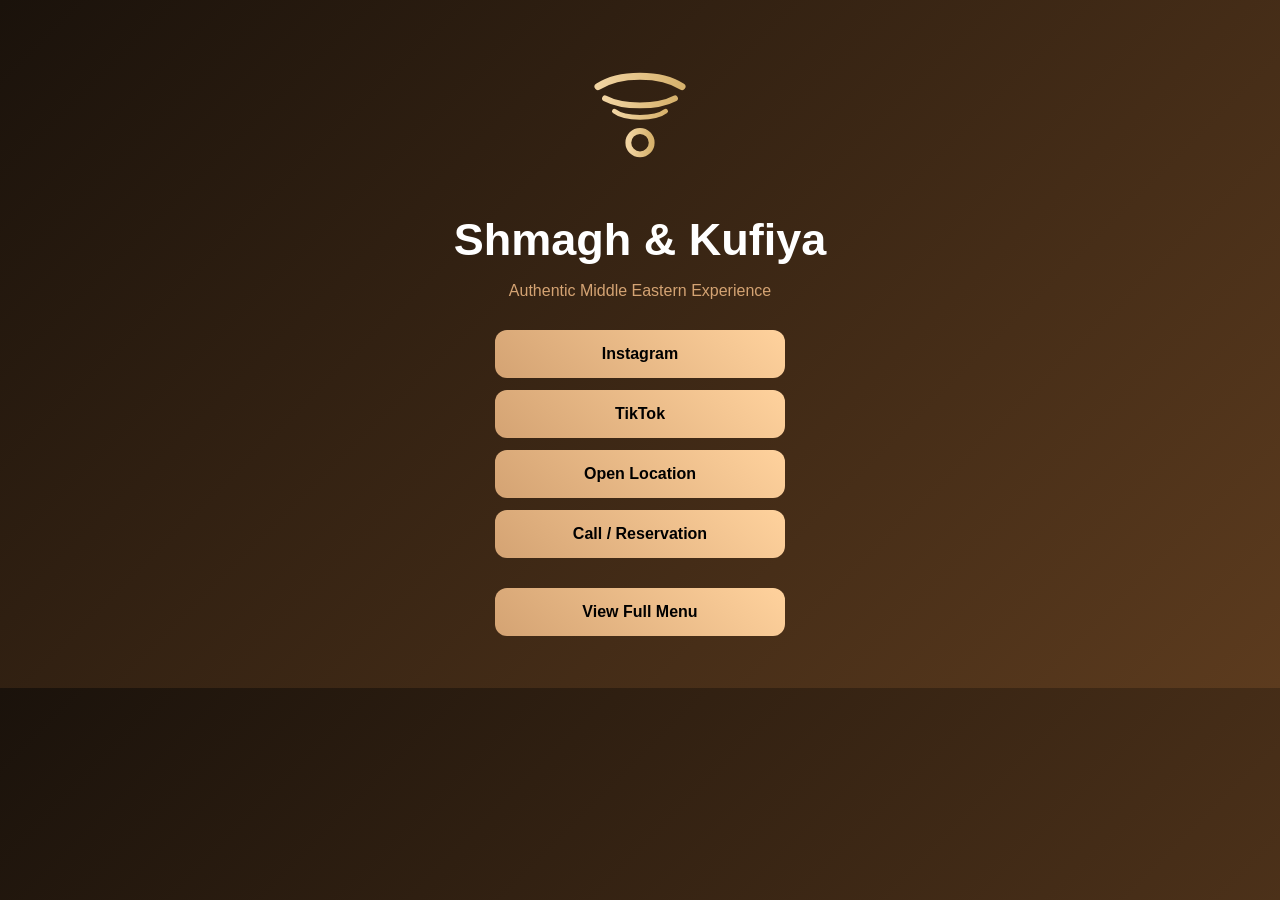
<file: index.html>
<!DOCTYPE html>
<html lang="en">
<head>
<meta charset="UTF-8">
<meta name="viewport" content="width=device-width, initial-scale=1.0">
<title>Shmagh & Kufiya</title>

<style>
body {
  margin:0;
  font-family: 'Segoe UI', sans-serif;
  background: linear-gradient(135deg,#1a120b,#5c3b1e);
  color:white;
  text-align:center;
}

.container {
  padding:40px 20px;
}

.logo {
  width:140px;
  margin-bottom:20px;
}

h1 {
  font-size:45px;
  margin:10px 0;
}

.subtitle {
  color:#d4a373;
  margin-bottom:30px;
}

.btn {
  display:block;
  margin:12px auto;
  padding:15px;
  width:260px;
  border-radius:12px;
  background: linear-gradient(45deg,#d4a373,#ffd29d);
  color:black;
  text-decoration:none;
  font-weight:bold;
  transition:0.3s;
}

.btn:hover {
  transform:scale(1.05);
}

.menu {
  margin-top:30px;
}

</style>

</head>

<body>

<div class="container">

<img src="logo.svg" class="logo">

<h1>Shmagh & Kufiya</h1>
<p class="subtitle">Authentic Middle Eastern Experience</p>

<a class="btn" href="https://www.instagram.com/shmaghwakufiya" target="_blank">Instagram</a>
<a class="btn" href="https://www.tiktok.com/@shmagh.kufiya.res" target="_blank">TikTok</a>
<a class="btn" href="https://maps.google.com/?q=789-791 Main Street Paterson NJ" target="_blank">Open Location</a>
<a class="btn" href="tel:9735531149">Call / Reservation</a>

<div class="menu">
<a class="btn" href="main.html">View Full Menu</a>
</div>

</div>

</body>
</html>
</file>
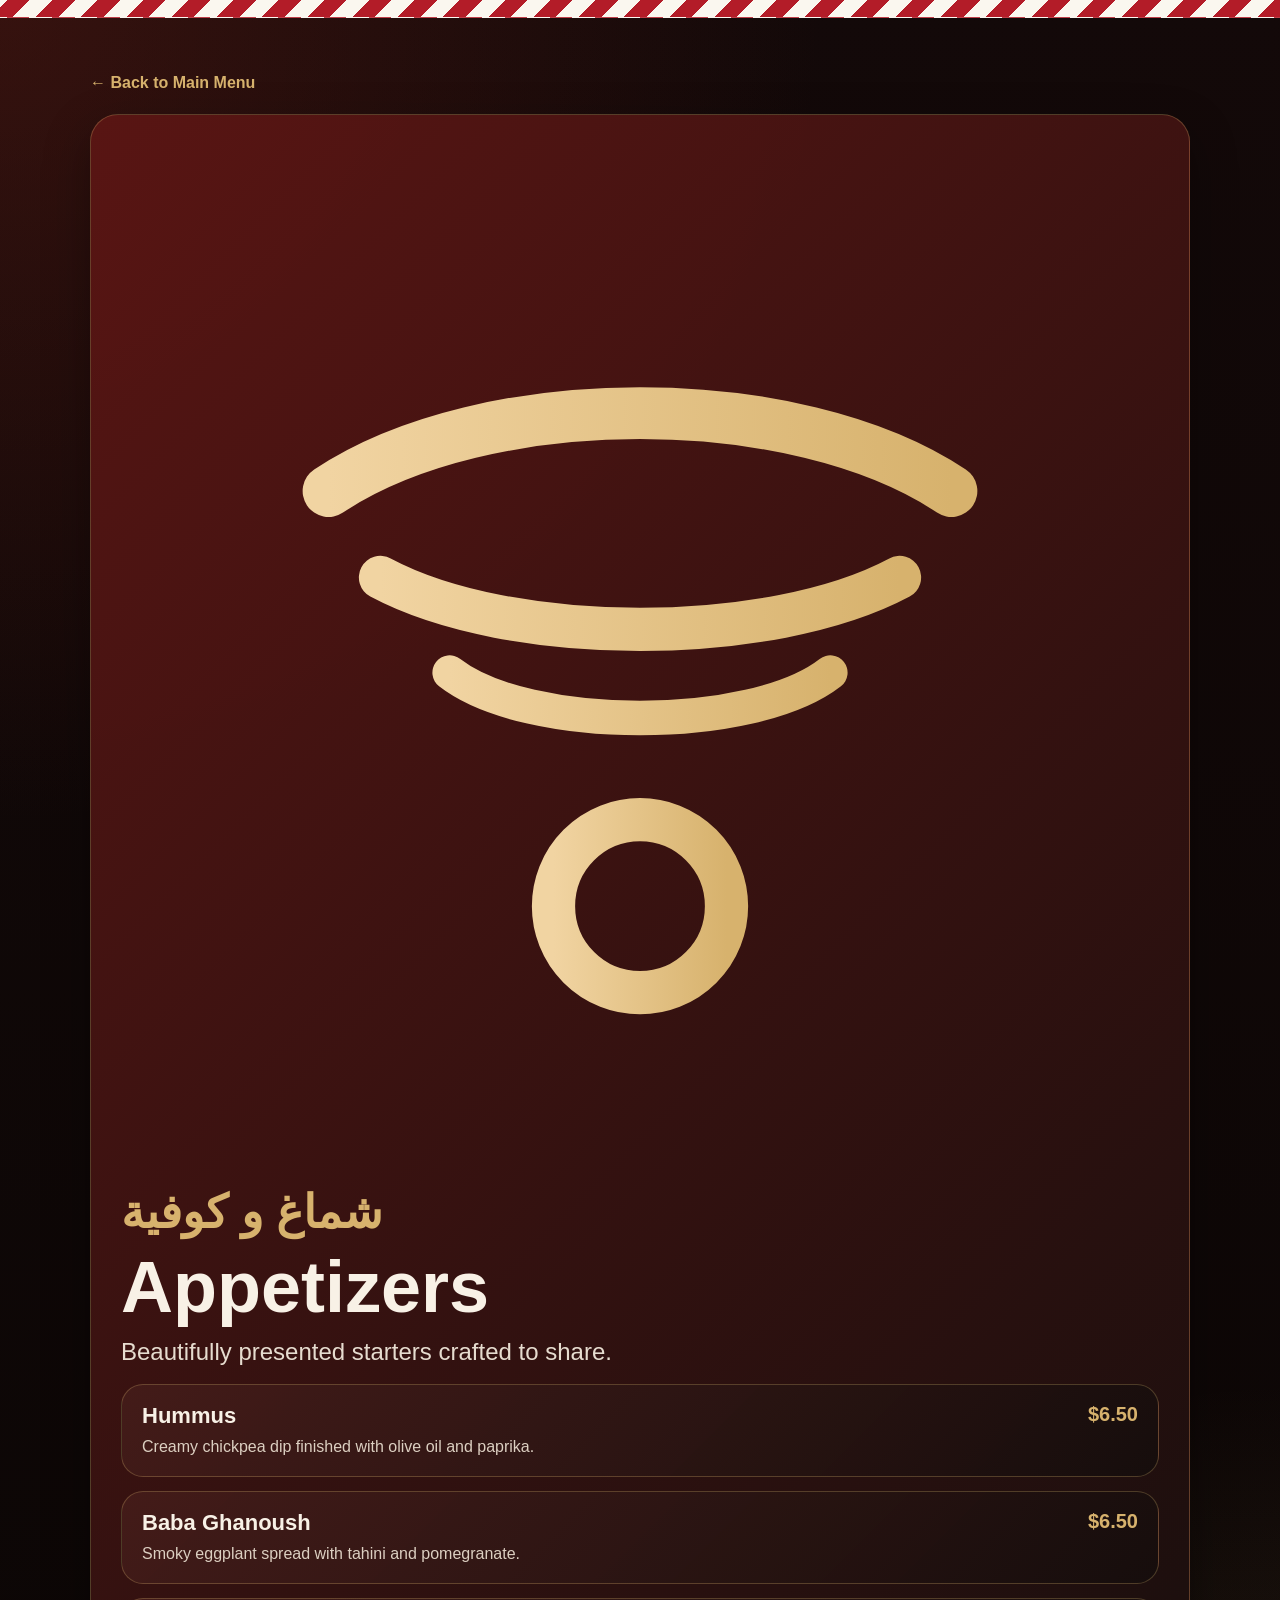
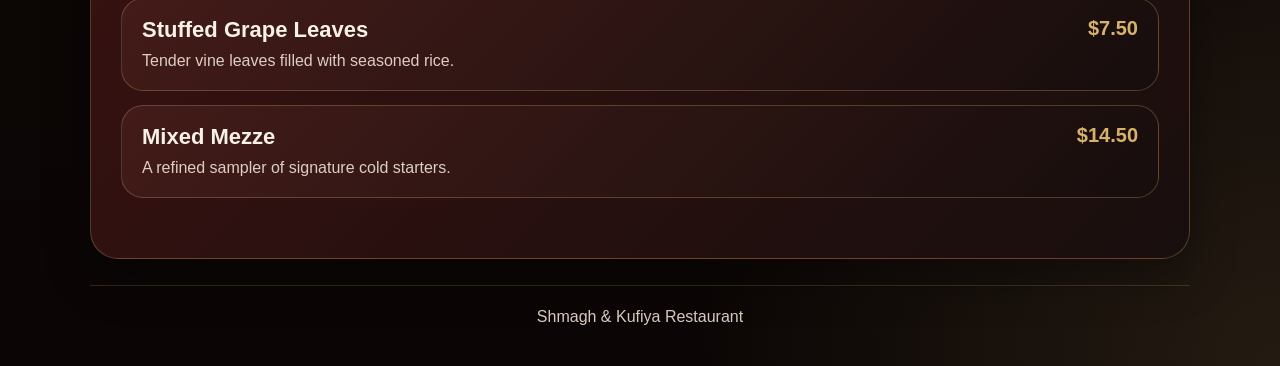
<file: appetizers.html>
<!doctype html><html lang="en"><head><meta charset="UTF-8"><meta name="viewport" content="width=device-width, initial-scale=1.0"><title>Appetizers | Shmagh & Kufiya</title><link rel="stylesheet" href="styles.css"></head><body><div class="top-band"></div><section class="page-hero"><div class="wrap"><a class="back" href="index.html">← Back to Main Menu</a><div class="hero-card" data-menu-page="appetizers"><div class="logo-mark"><img src="logo.svg" alt="logo"></div><h2 class="ar-title">شماغ و كوفية</h2><h1 class="page-title" data-title>Appetizers</h1><p class="page-sub" data-subtitle></p><div class="list" data-list></div></div></div></section><div class="wrap footer">Shmagh &amp; Kufiya Restaurant</div><script src="data.js"></script><script src="app.js"></script></body></html>
</file>
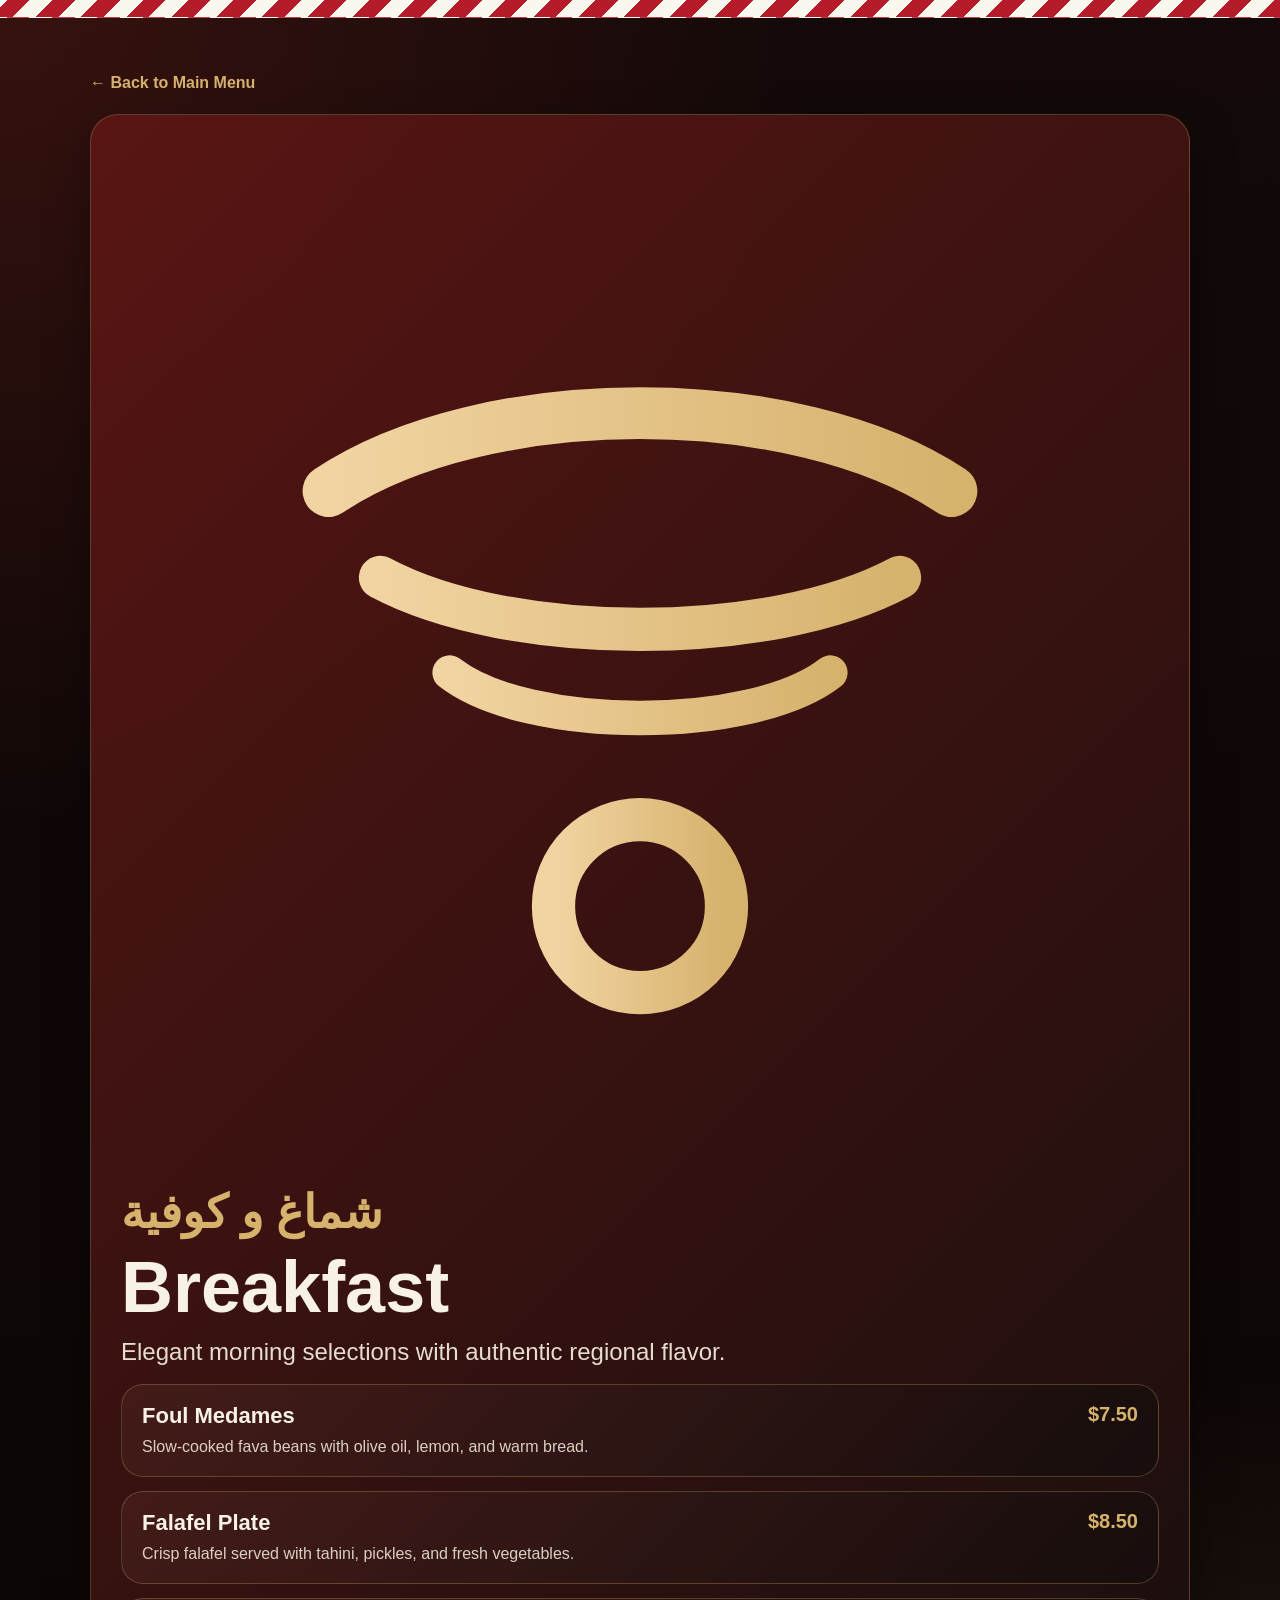
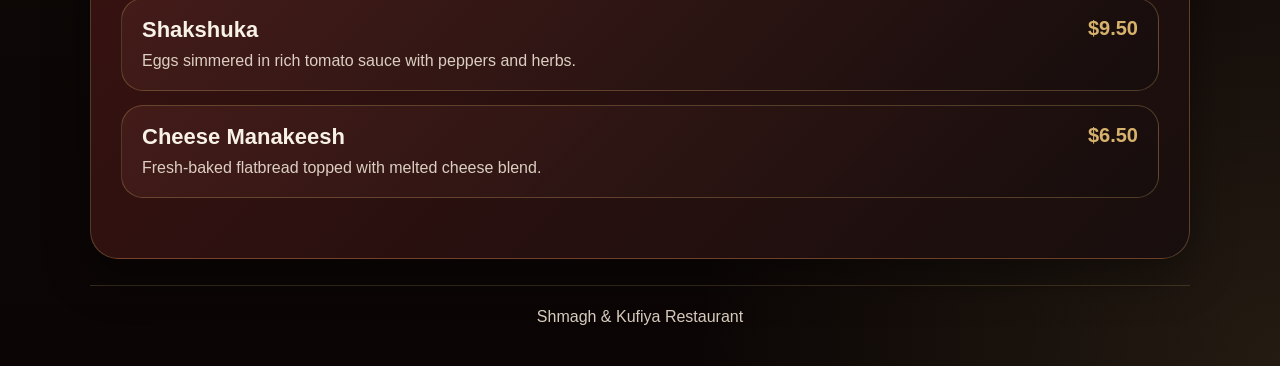
<file: breakfast.html>
<!doctype html><html lang="en"><head><meta charset="UTF-8"><meta name="viewport" content="width=device-width, initial-scale=1.0"><title>Breakfast | Shmagh & Kufiya</title><link rel="stylesheet" href="styles.css"></head><body><div class="top-band"></div><section class="page-hero"><div class="wrap"><a class="back" href="index.html">← Back to Main Menu</a><div class="hero-card" data-menu-page="breakfast"><div class="logo-mark"><img src="logo.svg" alt="logo"></div><h2 class="ar-title">شماغ و كوفية</h2><h1 class="page-title" data-title>Breakfast</h1><p class="page-sub" data-subtitle></p><div class="list" data-list></div></div></div></section><div class="wrap footer">Shmagh &amp; Kufiya Restaurant</div><script src="data.js"></script><script src="app.js"></script></body></html>
</file>
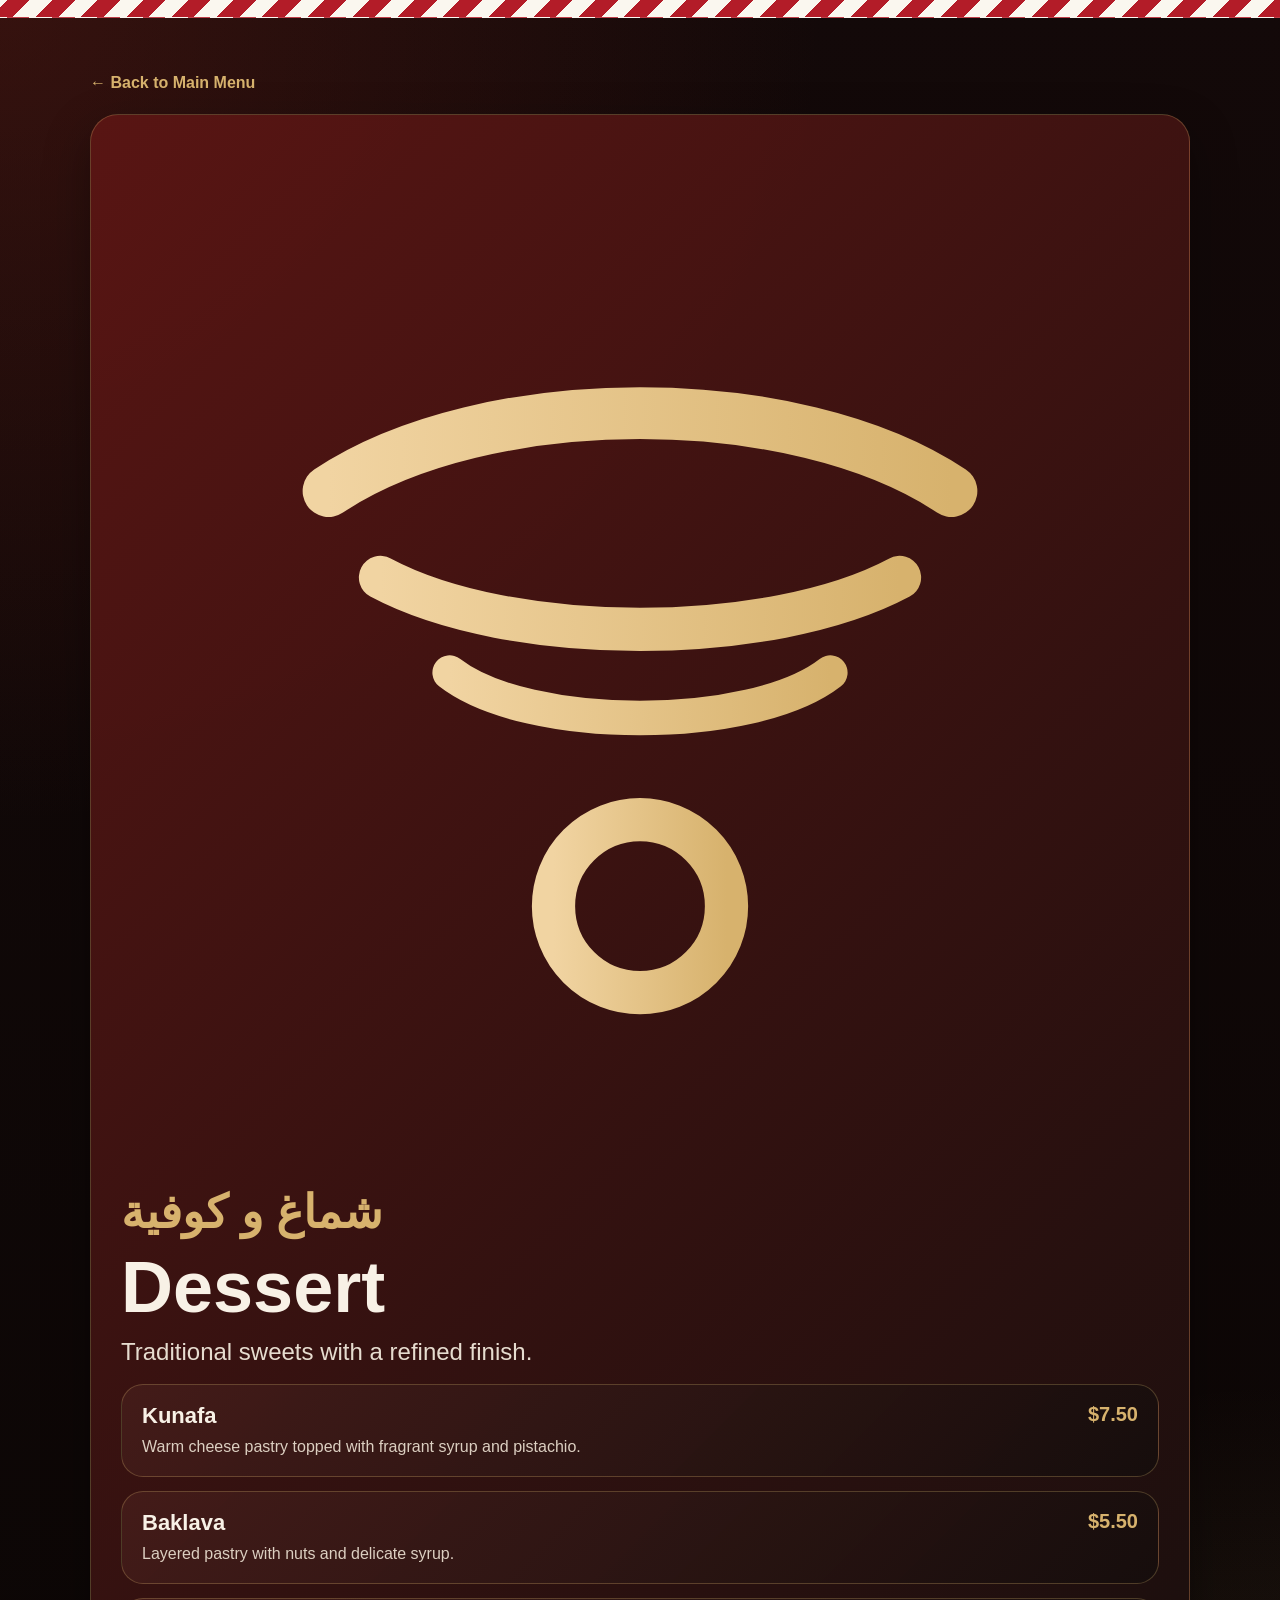
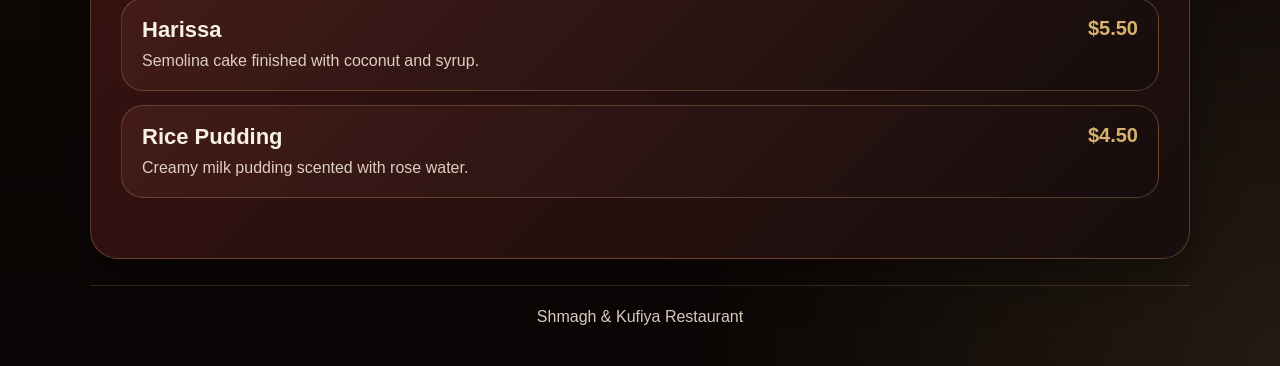
<file: dessert.html>
<!doctype html><html lang="en"><head><meta charset="UTF-8"><meta name="viewport" content="width=device-width, initial-scale=1.0"><title>Dessert | Shmagh & Kufiya</title><link rel="stylesheet" href="styles.css"></head><body><div class="top-band"></div><section class="page-hero"><div class="wrap"><a class="back" href="index.html">← Back to Main Menu</a><div class="hero-card" data-menu-page="dessert"><div class="logo-mark"><img src="logo.svg" alt="logo"></div><h2 class="ar-title">شماغ و كوفية</h2><h1 class="page-title" data-title>Dessert</h1><p class="page-sub" data-subtitle></p><div class="list" data-list></div></div></div></section><div class="wrap footer">Shmagh &amp; Kufiya Restaurant</div><script src="data.js"></script><script src="app.js"></script></body></html>
</file>
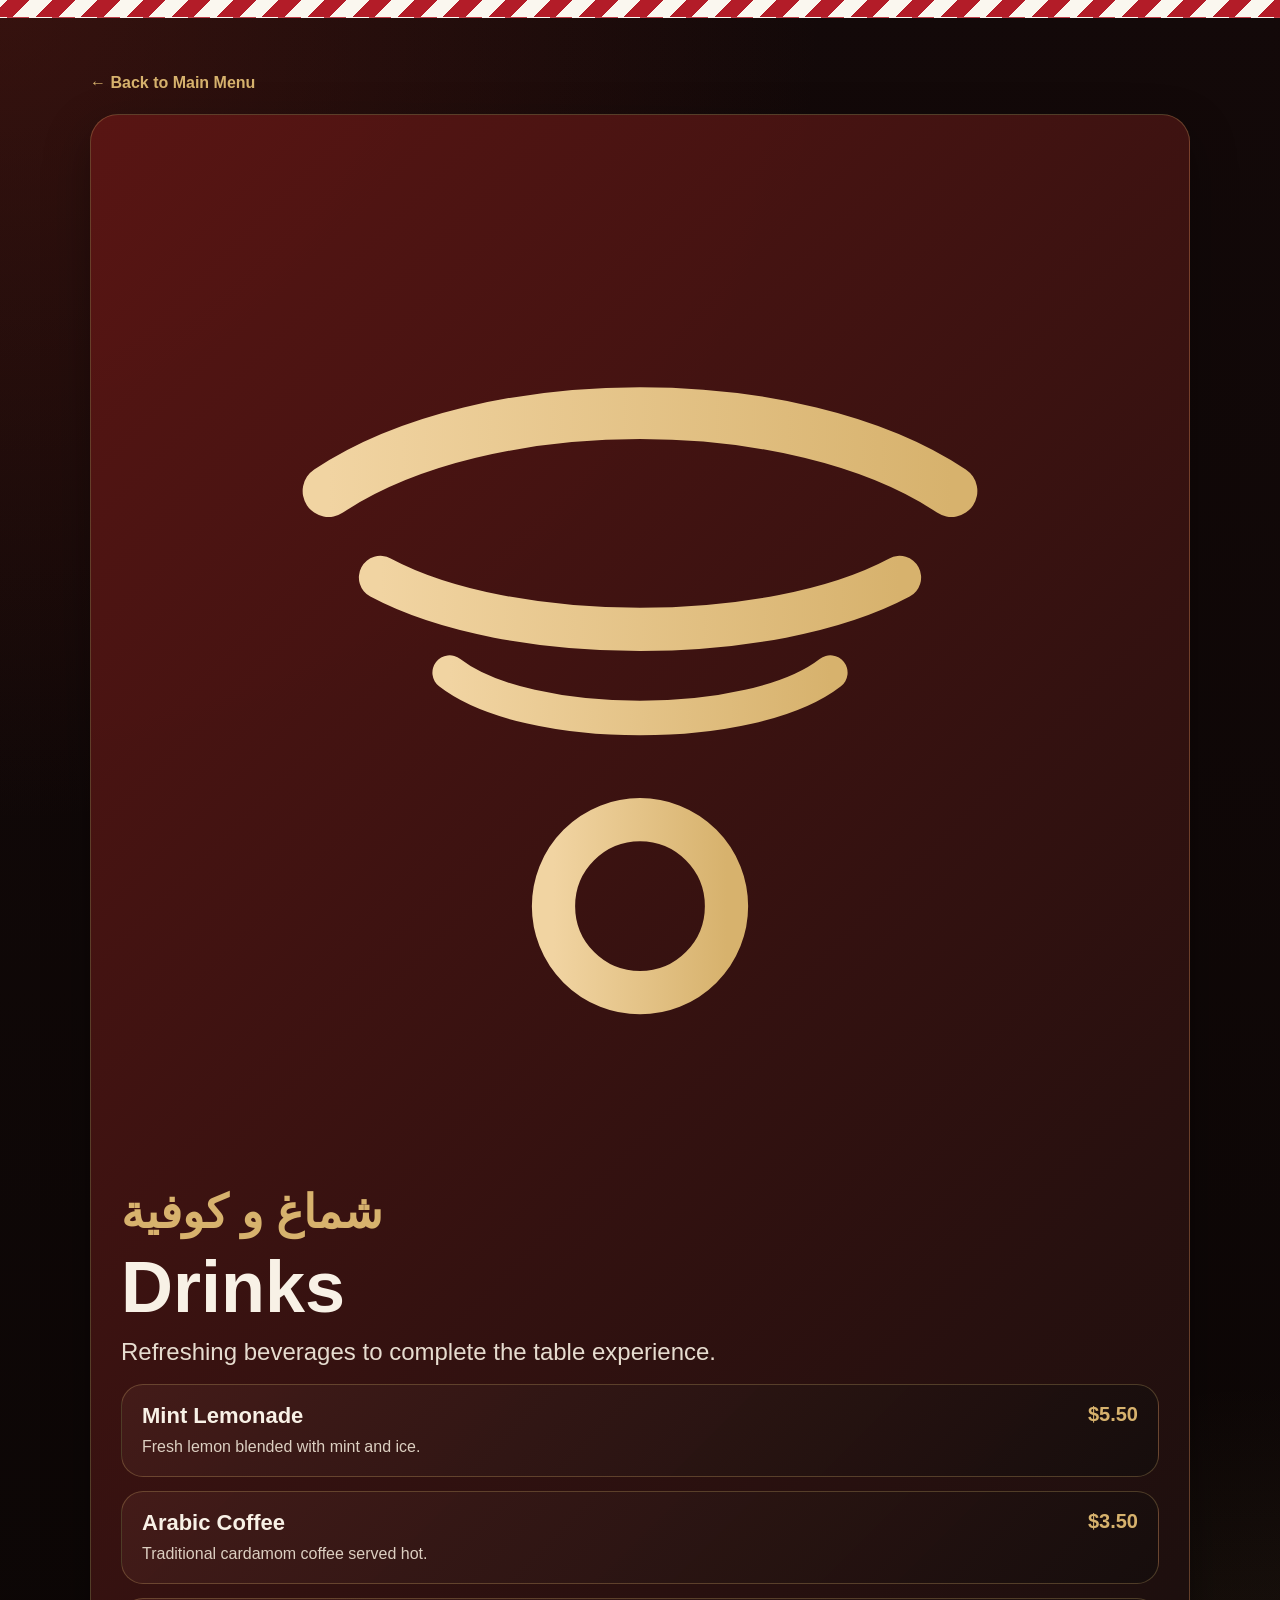
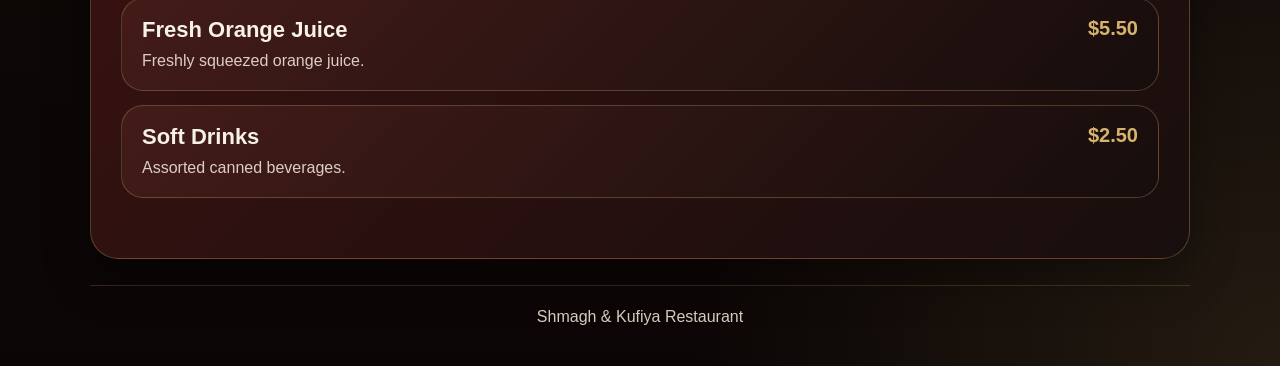
<file: drinks.html>
<!doctype html><html lang="en"><head><meta charset="UTF-8"><meta name="viewport" content="width=device-width, initial-scale=1.0"><title>Drinks | Shmagh & Kufiya</title><link rel="stylesheet" href="styles.css"></head><body><div class="top-band"></div><section class="page-hero"><div class="wrap"><a class="back" href="index.html">← Back to Main Menu</a><div class="hero-card" data-menu-page="drinks"><div class="logo-mark"><img src="logo.svg" alt="logo"></div><h2 class="ar-title">شماغ و كوفية</h2><h1 class="page-title" data-title>Drinks</h1><p class="page-sub" data-subtitle></p><div class="list" data-list></div></div></div></section><div class="wrap footer">Shmagh &amp; Kufiya Restaurant</div><script src="data.js"></script><script src="app.js"></script></body></html>
</file>
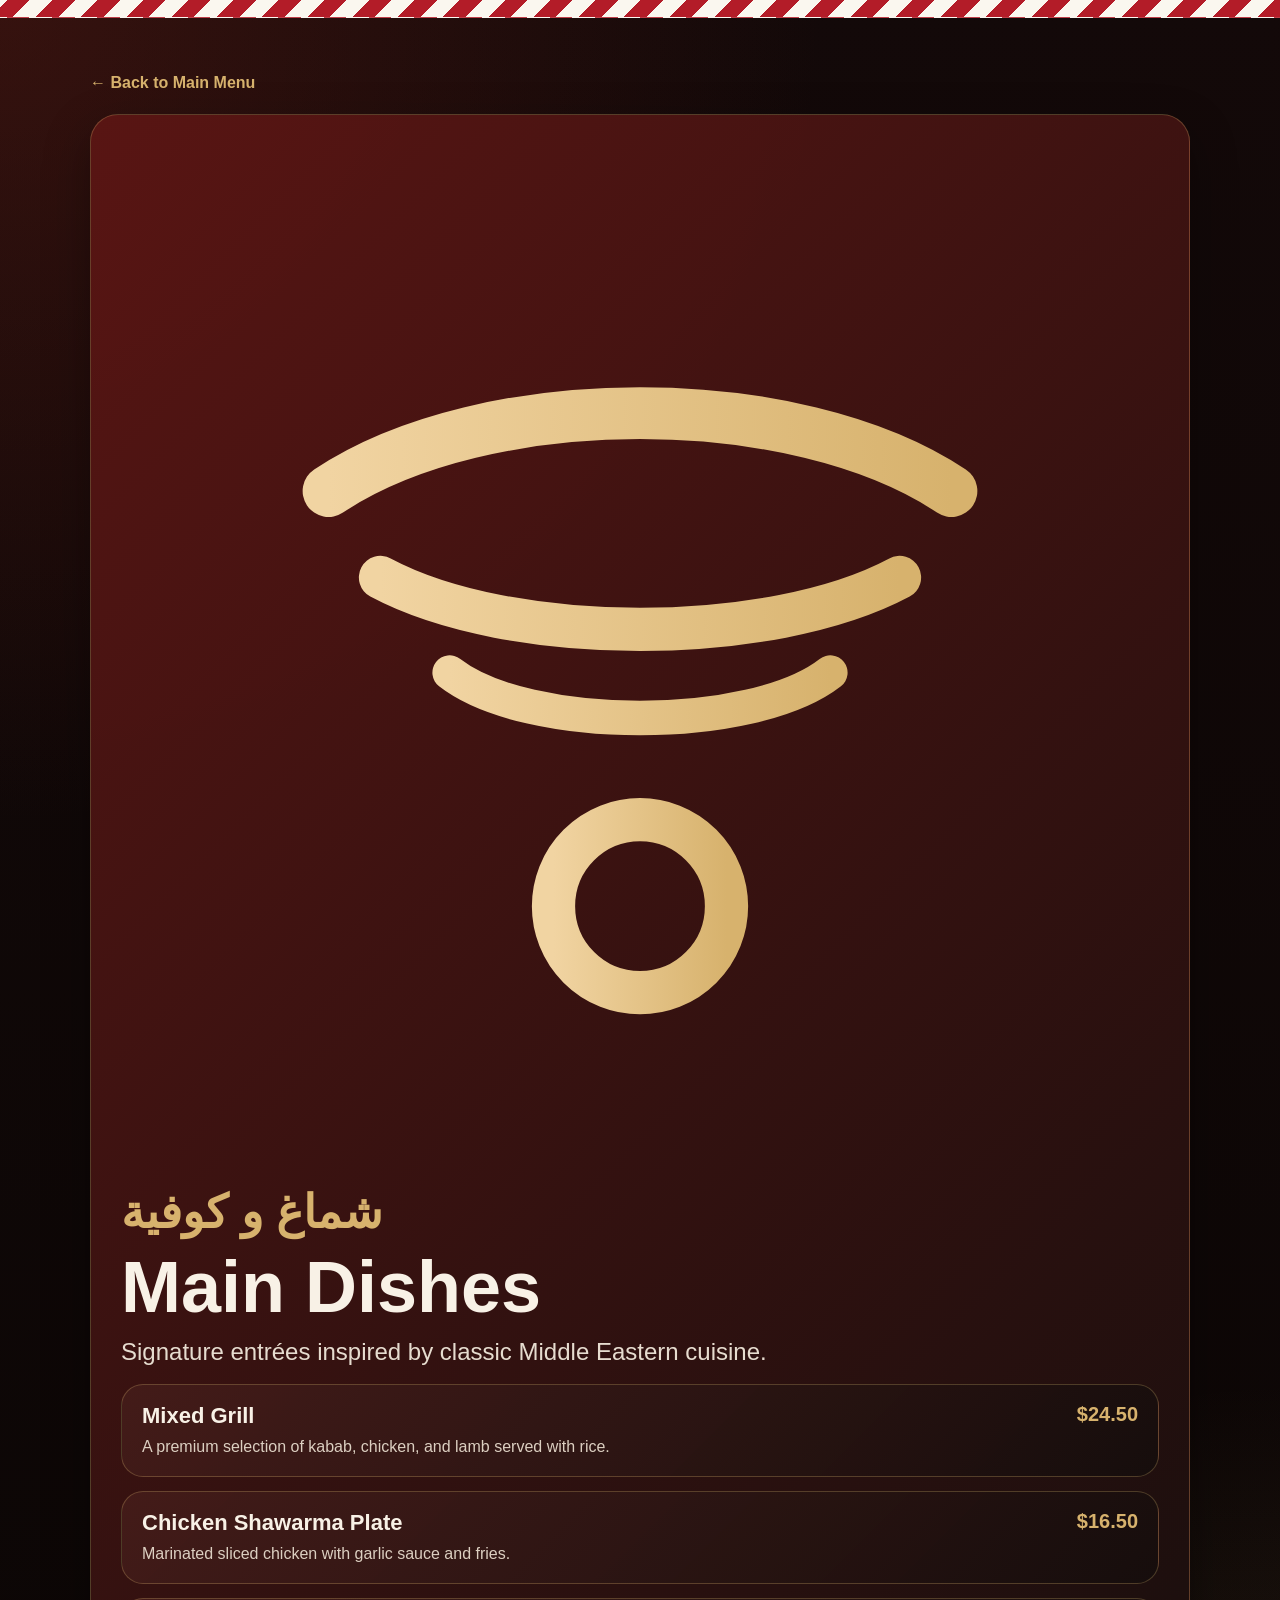
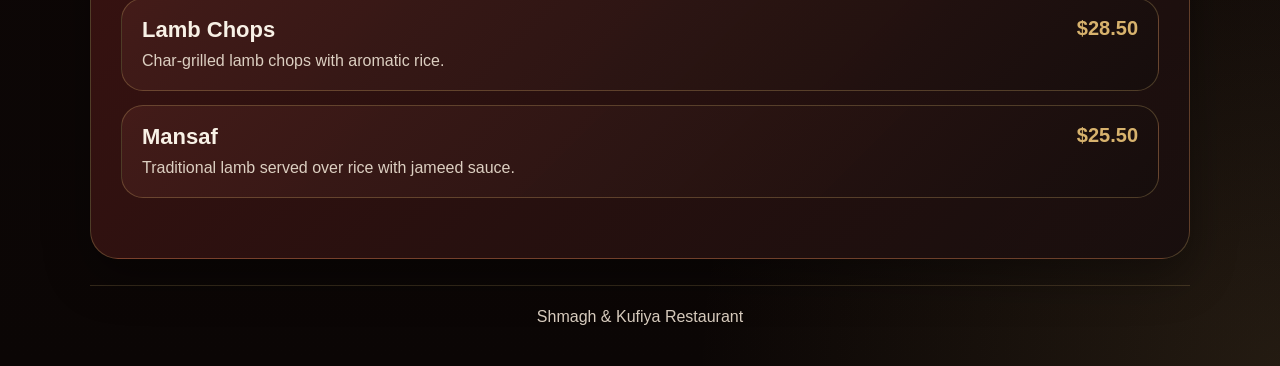
<file: main.html>
<!doctype html><html lang="en"><head><meta charset="UTF-8"><meta name="viewport" content="width=device-width, initial-scale=1.0"><title>Main Dishes | Shmagh & Kufiya</title><link rel="stylesheet" href="styles.css"></head><body><div class="top-band"></div><section class="page-hero"><div class="wrap"><a class="back" href="index.html">← Back to Main Menu</a><div class="hero-card" data-menu-page="main"><div class="logo-mark"><img src="logo.svg" alt="logo"></div><h2 class="ar-title">شماغ و كوفية</h2><h1 class="page-title" data-title>Main Dishes</h1><p class="page-sub" data-subtitle></p><div class="list" data-list></div></div></div></section><div class="wrap footer">Shmagh &amp; Kufiya Restaurant</div><script src="data.js"></script><script src="app.js"></script></body></html>
</file>
<file: styles.css>
:root{
  --bg:#0f0908;
  --panel:#2a1715;
  --gold:#d7b26d;
  --cream:#f8f1e6;
  --line:rgba(215,178,109,.28)
}
*{box-sizing:border-box}
html{scroll-behavior:smooth}
body{
  margin:0;
  font-family:Arial,Helvetica,sans-serif;
  color:var(--cream);
  background:
    radial-gradient(circle at top left, rgba(120,35,25,.35), transparent 35%),
    radial-gradient(circle at bottom right, rgba(215,178,109,.12), transparent 25%),
    linear-gradient(180deg,#130909 0%,#0b0605 100%);
  min-height:100vh
}
.wrap{width:min(1100px,92vw);margin:0 auto}
.top-band{height:18px;background:repeating-linear-gradient(-45deg,#b31c28 0 16px,#faf7ef 16px 32px);border-bottom:1px solid rgba(255,255,255,.15)}
.hero,.page-hero{padding:34px 0 26px}
.hero-card{
  position:relative;
  border:1px solid var(--line);
  border-radius:28px;
  padding:30px;
  background:linear-gradient(135deg,rgba(91,22,20,.95),rgba(24,15,14,.96));
  box-shadow:0 18px 45px rgba(0,0,0,.35);
  overflow:hidden
}
.ar-title{color:var(--gold);font-size:clamp(24px,5vw,46px);margin:0 0 8px;line-height:1.1;font-weight:700}
.en-title{margin:0;line-height:.95;font-size:clamp(52px,11vw,106px);letter-spacing:-2px;font-weight:800;max-width:540px}
.logo-center-wrap{
  display:flex;
  justify-content:center;
  align-items:center;
  margin:16px 0 12px;
}
.logo-center-img{
  width:120px;
  height:120px;
  object-fit:contain;
  border-radius:50%;
  border:1px solid rgba(215,178,109,.45);
  background:radial-gradient(circle, rgba(215,178,109,.12), rgba(0,0,0,.08));
  padding:14px;
  box-shadow:0 10px 30px rgba(0,0,0,.28)
}
.tagline{max-width:760px;font-size:clamp(18px,3vw,26px);line-height:1.35;margin:22px 0 24px}
.pill{display:inline-block;padding:16px 22px;border-radius:999px;border:1px solid var(--line);background:linear-gradient(90deg,rgba(55,28,25,.6),rgba(27,16,15,.7));font-size:clamp(18px,2.4vw,22px);font-weight:700;letter-spacing:2px;text-transform:uppercase}
.quick-links{display:flex;flex-wrap:wrap;gap:12px;margin:22px 0 12px}
.quick-btn{
  text-decoration:none;
  color:#160d0c;
  background:linear-gradient(180deg,#f1d4a2,#d7b26d);
  border-radius:999px;
  padding:14px 20px;
  font-weight:800;
  box-shadow:0 8px 18px rgba(0,0,0,.18)
}
.info-grid{margin-top:24px;display:grid;grid-template-columns:repeat(auto-fit,minmax(230px,1fr));gap:16px}
.info-box{border:1px solid var(--line);border-radius:22px;padding:20px;background:linear-gradient(180deg,rgba(17,10,9,.85),rgba(34,20,18,.8))}
.info-label{color:var(--gold);font-size:14px;letter-spacing:4px;text-transform:uppercase;margin-bottom:10px}
.info-box a,.info-box div{color:var(--cream);text-decoration:none;font-size:clamp(20px,2.8vw,26px);line-height:1.3}
.section-title{margin:36px 0 18px;color:var(--gold);font-size:22px;letter-spacing:3px;text-transform:uppercase}
.menu-grid{display:grid;grid-template-columns:repeat(auto-fit,minmax(230px,1fr));gap:20px;padding-bottom:30px}
.menu-card{display:block;text-decoration:none;color:var(--cream);border:1px solid var(--line);border-radius:28px;padding:26px;min-height:220px;background:linear-gradient(135deg,rgba(75,30,27,.9),rgba(32,18,17,.96));box-shadow:0 10px 30px rgba(0,0,0,.22);transition:transform .18s ease}
.menu-card:hover{transform:translateY(-4px)}
.num{width:66px;height:66px;border-radius:50%;display:grid;place-items:center;background:linear-gradient(180deg,#edd39a,#d6b066);color:#1c1310;font-weight:800;font-size:28px}
.menu-card h3{font-size:clamp(24px,4vw,38px);margin:24px 0 10px}
.menu-card p{margin:0;color:#e2d8cb;font-size:clamp(17px,2.2vw,22px);line-height:1.45}
.footer{border-top:1px solid rgba(215,178,109,.2);color:#d9cdbf;text-align:center;padding:22px 0 40px}
.back{display:inline-block;margin:22px 0;color:var(--gold);text-decoration:none;font-weight:700}
.page-title{font-size:clamp(36px,8vw,72px);margin:0 0 10px}
.page-sub{color:#e6dccf;font-size:clamp(18px,2.5vw,24px);margin:0 0 18px}
.list{display:grid;gap:14px;padding:0 0 30px}
.item{border:1px solid var(--line);border-radius:22px;padding:18px 20px;background:linear-gradient(135deg,rgba(69,29,26,.9),rgba(22,14,13,.96));display:flex;align-items:flex-start;justify-content:space-between;gap:14px}
.item h4{margin:0 0 6px;font-size:22px}.item p{margin:0;color:#dccfc1;line-height:1.45}.price{color:var(--gold);font-weight:800;white-space:nowrap;font-size:20px}
@media (max-width:700px){
  .hero-card{padding:24px 18px}
  .en-title{max-width:300px}
  .logo-center-img{width:92px;height:92px}
  .quick-links{flex-direction:column}
  .quick-btn{text-align:center}
  .item{flex-direction:column}
}
</file>
